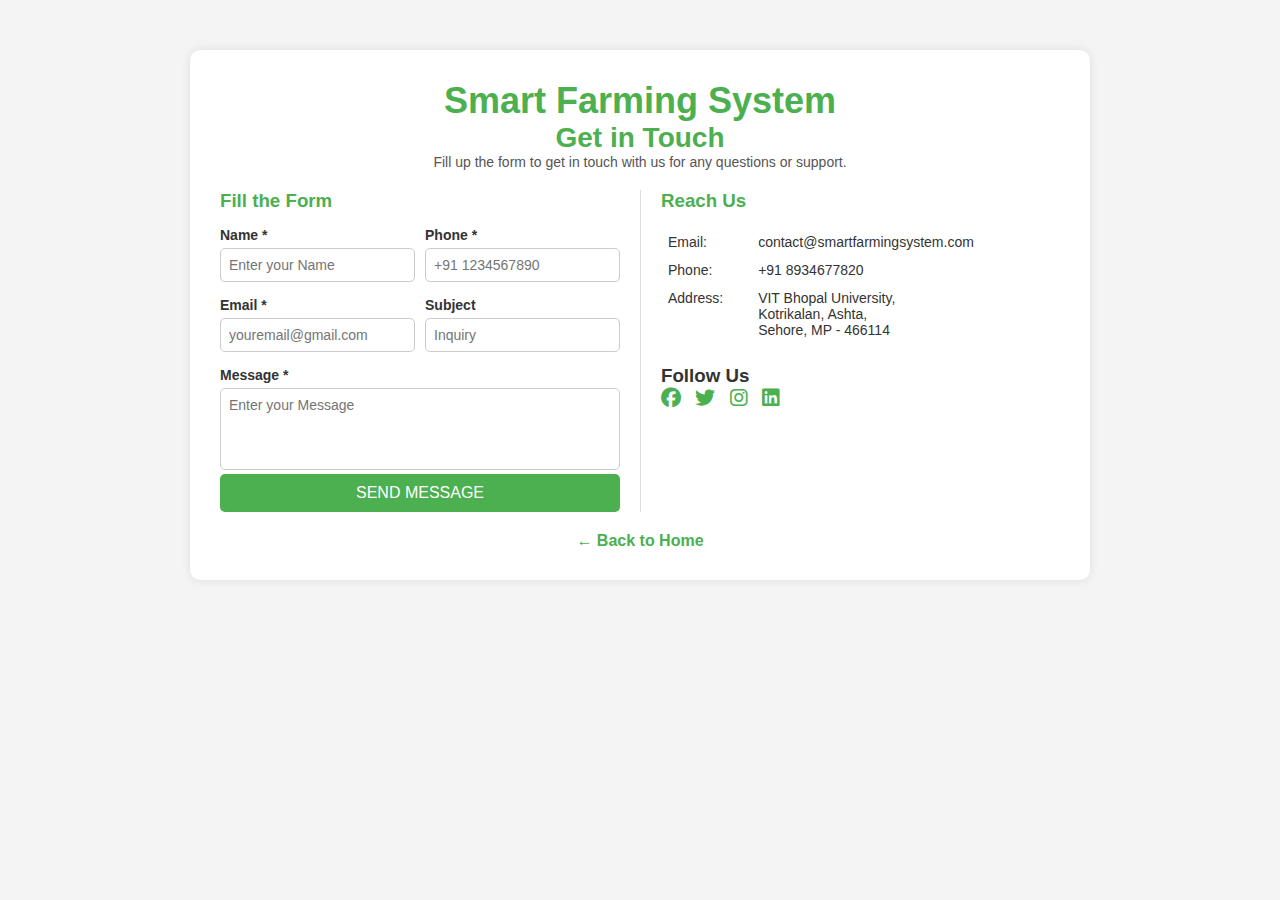
<file: contactus/index.html>
<!DOCTYPE html>
<html lang="en">
<head>
    <!-- Meta tags -->
    <meta charset="UTF-8">
    <meta name="viewport" content="width=device-width, initial-scale=1.0, maximum-scale=1.0, user-scalable=no">
    <meta name="description" content="Contact Smart Farming System - Get in touch with our team for any questions or support regarding smart farming solutions.">
    <meta name="keywords" content="contact, farming, agriculture, smart farming, support">
    <meta name="author" content="Team Smart Farming System">
    <!-- Title -->
    <title>Contact Us - Smart Farming System</title>
    <!-- Link to CSS file -->
    <link rel="stylesheet" href="https://cdnjs.cloudflare.com/ajax/libs/font-awesome/6.4.0/css/all.min.css">
    <link rel="icon" href="../assets/favicon.ico" type="image/x-icon">
    <style>
        /* Reset and General Styles */
* {
    margin: 0;
    padding: 0;
    box-sizing: border-box;
    font-family: Arial, sans-serif;
}

body {
    background: #f4f4f4;
    color: #333;
}

/* Container */
.container {
    max-width: 900px;
    margin: 50px auto;
    background: white;
    padding: 30px;
    border-radius: 10px;
    box-shadow: 0 0 10px rgba(0, 0, 0, 0.1);
}

/* Header Section */
.header-section {
    text-align: center;
    margin-bottom: 20px;
}

.header-section h1 {
    color: #4CAF50;
    font-size: 36px;
}

.header-section h2 {
    color: #4CAF50;
    font-size: 28px;
}

.header-section p {
    color: #555;
    font-size: 14px;
}

/* Contact Box */
.contact-box {
    display: flex;
    flex-wrap: wrap;
    justify-content: space-between;
}

/* Left Side - Form */
.container-left {
    flex: 1;
    min-width: 50%;
    padding-right: 20px;
}

.container-left h3 {
    color: #4CAF50;
    margin-bottom: 15px;
}

.input-row {
    display: flex;
    gap: 10px;
}

.input-group {
    flex: 1;
    margin-bottom: 15px;
}

label {
    display: block;
    font-size: 14px;
    font-weight: bold;
    margin-bottom: 5px;
}

input, textarea {
    width: 100%;
    padding: 8px;
    border: 1px solid #ccc;
    border-radius: 5px;
    font-size: 14px;
}

textarea {
    resize: none;
}

button {
    background: #4CAF50;
    color: white;
    padding: 10px;
    border: none;
    border-radius: 5px;
    font-size: 16px;
    cursor: pointer;
    width: 100%;
}

button:hover {
    background: #45a049;
}

/* Right Side - Contact Info */
.container-right {
    flex: 1;
    min-width: 40%;
    padding-left: 20px;
    border-left: 1px solid #ddd;
}

.contact-info h3 {
    color: #4CAF50;
    margin-bottom: 15px;
}

table {
    width: 100%;
    font-size: 14px;
}

table td {
    padding: 5px;
    vertical-align: top;
}

.social-container {
    margin-top: 20px;
}

.social-icons a {
    text-decoration: none;
    color: #4CAF50;
    font-size: 20px;
    margin-right: 10px;
}

.social-icons a:hover {
    color: #45a049;
}

/* Footer */
.footer-section {
    text-align: center;
    margin-top: 20px;
}

.back-home {
    text-decoration: none;
    color: #4CAF50;
    font-weight: bold;
}

.back-home:hover {
    text-decoration: underline;
}

/* Responsive Design */
@media (max-width: 768px) {
    .contact-box {
        flex-direction: column;
    }

    .container-left, .container-right {
        padding: 0;
        border-left: none;
    }

    .input-row {
        flex-direction: column;
    }
}

    </style>
</head>
<body>
    <!-- Main container -->
    <div class="container">
        <div class="header-section">
            <div class="logo-container">
                <h1>Smart Farming System</h1>
            </div>
            
            <h2>Get in Touch</h2>
            <p>Fill up the form to get in touch with us for any questions or support.</p>
        </div>

        <div class="content-section">
            <!-- Contact form section -->
            <div class="contact-box">
                <!-- Left side of the form -->
                <div class="container-left">
                    <h3>Fill the Form</h3>
                    <!-- Form -->
                    <form id="contactForm" onsubmit="return validateForm()">
                        <div class="input-row">
                            <div class="input-group">
                                <label for="name">Name <span class="required-field">*</span></label>
                                <input type="text" id="name" placeholder="Enter your Name" required>
                            </div>

                            <div class="input-group">
                                <label for="phone">Phone <span class="required-field">*</span></label>
                                <input type="tel" id="phone" placeholder="+91 1234567890" required>
                            </div>
                        </div>
                        
                        <!-- Input row for Email and Subject -->
                        <div class="input-row">
                            <div class="input-group">
                                <label for="email">Email <span class="required-field">*</span></label>
                                <input type="email" id="email" placeholder="youremail@gmail.com" required>
                            </div>

                            <div class="input-group">
                                <label for="subject">Subject</label>
                                <input type="text" id="subject" placeholder="Inquiry">
                            </div>                       
                        </div>

                        <!-- Label for Message textarea -->
                        <label for="message">Message <span class="required-field">*</span></label>
                        <textarea rows="4" id="message" placeholder="Enter your Message" required></textarea>
                        <button type="submit">SEND MESSAGE</button>
                    </form>
                </div>
                <!-- Right side with contact information -->
                <div class="container-right">
                    <div class="contact-right-content">
                        <div class="contact-info">
                            <h3>Reach Us</h3>
                            <!-- Table for contact information -->
                            <table>
                                <tr>
                                    <td>Email:</td>
                                    <td>contact@smartfarmingsystem.com</td>
                                </tr>

                                <tr>
                                    <td>Phone:</td>
                                    <td>+91 8934677820</td> 
                                </tr>

                                <tr>
                                    <td>Address:</td>
                                    <td>VIT Bhopal University, <br>
                                        Kotrikalan, Ashta, <br>
                                        Sehore, MP - 466114</td>
                                </tr>
                            </table>
                        </div>
                        
                        <div class="social-container">
                            <h3>Follow Us</h3>
                            <div class="social-icons">
                                <a href="#"><i class="fab fa-facebook"></i></a>
                                <a href="#"><i class="fab fa-twitter"></i></a>
                                <a href="#"><i class="fab fa-instagram"></i></a>
                                <a href="#"><i class="fab fa-linkedin"></i></a>
                            </div>
                        </div>
                    </div>
                </div>
            </div>
        </div>
        
        <div class="footer-section">
            <a href="../index.html" class="back-home">← Back to Home</a>
        </div>
    </div>

    <!-- JavaScript -->
    <script>
        // Form validation
        function validateForm() {
            const name = document.getElementById('name').value;
            const phone = document.getElementById('phone').value;
            const email = document.getElementById('email').value;
            const message = document.getElementById('message').value;
            
            // Simple validation
            if (name.trim() === '' || phone.trim() === '' || email.trim() === '' || message.trim() === '') {
                alert('Please fill all required fields');
                return false;
            }
            
            // Phone validation - simple check for numeric and length
            const phoneRegex = /^[+]?[\d\s-]{10,15}$/;
            if (!phoneRegex.test(phone)) {
                alert('Please enter a valid phone number');
                return false;
            }
            
            // Email validation
            const emailRegex = /^[^\s@]+@[^\s@]+\.[^\s@]+$/;
            if (!emailRegex.test(email)) {
                alert('Please enter a valid email address');
                return false;
            }
            
            // If all validations pass
            alert('Thank you for your message! We will get back to you soon.');
            return true;
        }
    </script>
</body>
</html>
</file>
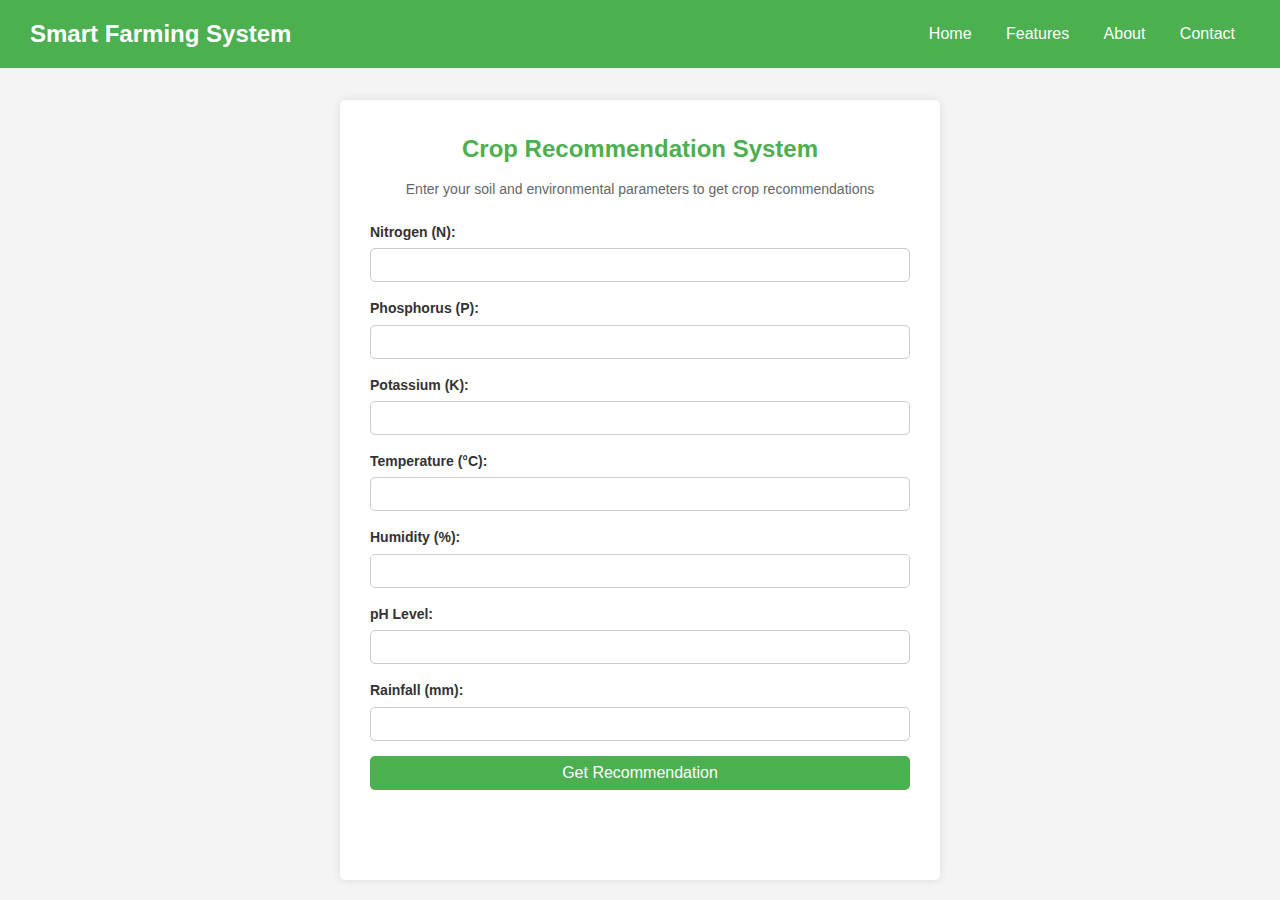
<file: crop_prediction/index.html>
<!DOCTYPE html>
<html lang="en">
<head>
    <meta charset="UTF-8">
    <meta name="viewport" content="width=device-width, initial-scale=1.0">
    <title>Crop Recommendation</title>
    <link rel="stylesheet" href="https://cdnjs.cloudflare.com/ajax/libs/font-awesome/6.4.0/css/all.min.css">
    <link rel="stylesheet" href="style.css">
</head>
<body>
    <header class="header">
        <div class="logo">
          <h1>Smart Farming System</h1>
        </div>
        <nav class="navbar">
          <a href="../index.html">Home</a>
          <a href="../index.html#features">Features</a>
          <a href="../index.html#about">About</a>
          <a href="../contactus/index.html">Contact</a>
        </nav>
        <div class="fas fa-bars" id="menu-btn"></div>
    </header>

    <div class="main">
        <div class="container">
            <h2>Crop Recommendation System</h2>
            <p>Enter your soil and environmental parameters to get crop recommendations</p>

            <form id="cropForm" class="input-form">
                <div class="form-group">
                    <label for="nitrogen">Nitrogen (N):</label>
                    <input type="number" id="nitrogen" name="nitrogen" required step="0.01" min="0" max="140">
                </div>

                <div class="form-group">
                    <label for="phosphorus">Phosphorus (P):</label>
                    <input type="number" id="phosphorus" name="phosphorus" required step="0.01" min="0" max="140">
                </div>

                <div class="form-group">
                    <label for="potassium">Potassium (K):</label>
                    <input type="number" id="potassium" name="potassium" required step="0.01" min="0" max="200">
                </div>

                <div class="form-group">
                    <label for="temperature">Temperature (°C):</label>
                    <input type="number" id="temperature" name="temperature" required step="0.01" min="0" max="40">
                </div>

                <div class="form-group">
                    <label for="humidity">Humidity (%):</label>
                    <input type="number" id="humidity" name="humidity" required step="0.01" min="0" max="100">
                </div>

                <div class="form-group">
                    <label for="ph">pH Level:</label>
                    <input type="number" id="ph" name="ph" required step="0.01" min="0" max="14">
                </div>

                <div class="form-group">
                    <label for="rainfall">Rainfall (mm):</label>
                    <input type="number" id="rainfall" name="rainfall" required step="0.01" min="0" max="300">
                </div>

                <button type="submit" class="submit-btn">Get Recommendation</button>
            </form>

            <div id="result-container" class="result-container">
                <div id="recommendations"></div>
                
                <div class="reference-table">
                    <h4>Crop Requirements Reference</h4>
                    <div class="table-container">
                        <table id="crop-table">
                            <thead>
                                <tr>
                                    <th>Crop</th>
                                    <th>N</th>
                                    <th>P</th>
                                    <th>K</th>
                                    <th>Temp (°C)</th>
                                    <th>Humidity (%)</th>
                                    <th>pH</th>
                                    <th>Rainfall (mm)</th>
                                </tr>
                            </thead>
                            <tbody>
                                <!-- Table data will be populated by JavaScript -->
                            </tbody>
                        </table>
                    </div>
                </div>
            </div>
        </div>
    </div>

    <script src="script.js"></script>
</body>
</html>
</file>
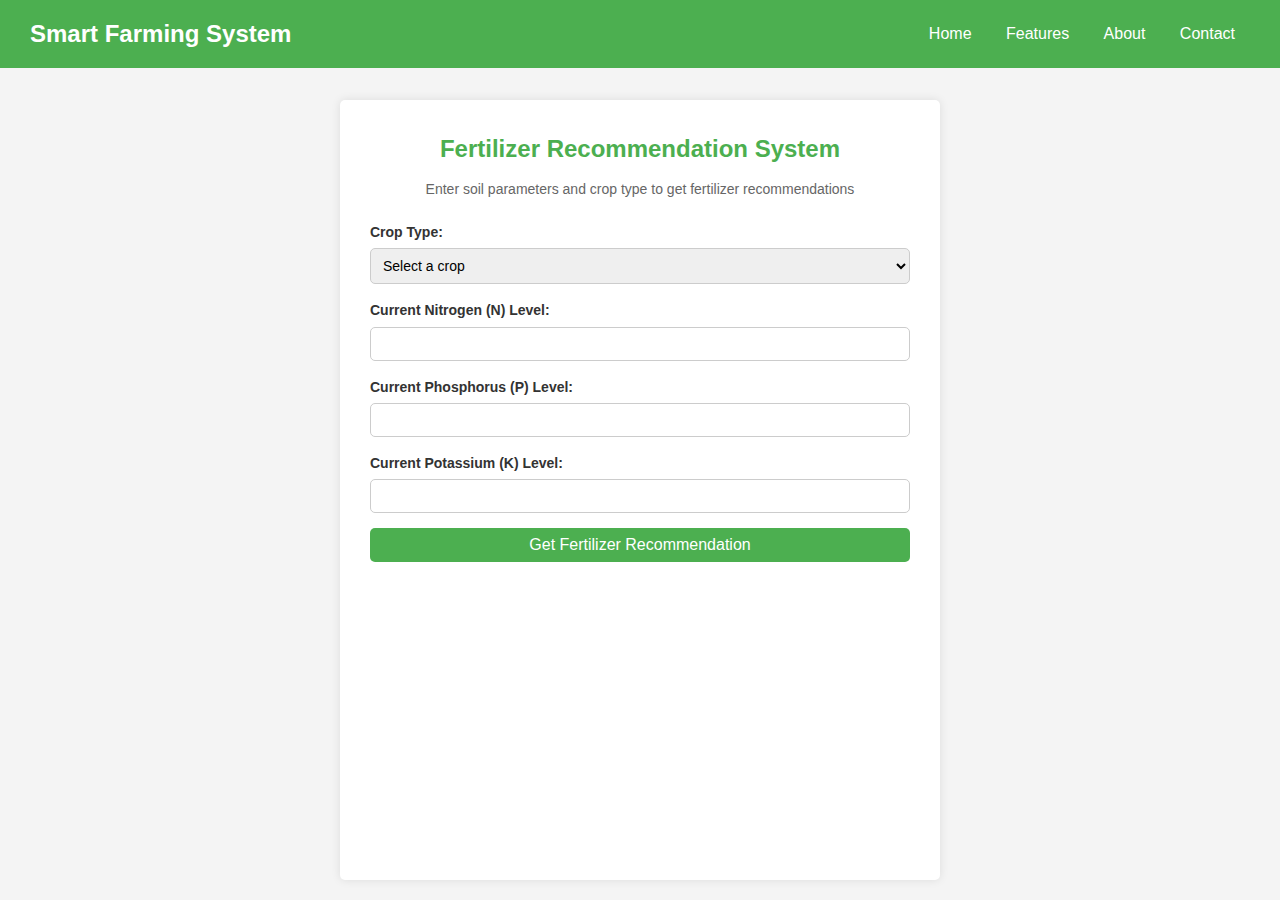
<file: fertilizer_recommendation/index.html>
<!DOCTYPE html>
<html lang="en">
<head>
    <meta charset="UTF-8">
    <meta name="viewport" content="width=device-width, initial-scale=1.0">
    <title>Fertilizer Recommendation</title>
    <link rel="stylesheet" href="https://cdnjs.cloudflare.com/ajax/libs/font-awesome/6.4.0/css/all.min.css">
    <link rel="stylesheet" href="style.css">
</head>
<body>
    <header class="header">
        <div class="logo">
          <h1>Smart Farming System</h1>
        </div>
        <nav class="navbar">
          <a href="../index.html">Home</a>
          <a href="../index.html#features">Features</a>
          <a href="../index.html#about">About</a>
          <a href="../contactus/index.html">Contact</a>
        </nav>
        <div class="fas fa-bars" id="menu-btn"></div>
    </header>

    <div class="main">
        <div class="container">
            <h2>Fertilizer Recommendation System</h2>
            <p>Enter soil parameters and crop type to get fertilizer recommendations</p>

            <form id="fertilizerForm" class="input-form">
                <div class="form-group">
                    <label for="cropType">Crop Type:</label>
                    <select id="cropType" name="cropType" required>
                        <option value="">Select a crop</option>
                        <option value="Apple">Apple</option>
                        <option value="Banana">Banana</option>
                        <option value="Coconut">Coconut</option>
                        <option value="Coffee">Coffee</option>
                        <option value="Cotton">Cotton</option>
                        <option value="Grapes">Grapes</option>
                        <option value="Maize">Maize</option>
                        <option value="Mango">Mango</option>
                        <option value="Orange">Orange</option>
                        <option value="Rice">Rice</option>
                    </select>
                </div>

                <div class="form-group">
                    <label for="nitrogen">Current Nitrogen (N) Level:</label>
                    <input type="number" id="nitrogen" name="nitrogen" required step="0.01" min="0" max="140">
                </div>

                <div class="form-group">
                    <label for="phosphorus">Current Phosphorus (P) Level:</label>
                    <input type="number" id="phosphorus" name="phosphorus" required step="0.01" min="0" max="140">
                </div>

                <div class="form-group">
                    <label for="potassium">Current Potassium (K) Level:</label>
                    <input type="number" id="potassium" name="potassium" required step="0.01" min="0" max="200">
                </div>

                <button type="submit" class="submit-btn">Get Fertilizer Recommendation</button>
            </form>

            <div id="result-container" class="result-container">
                <div id="recommendations"></div>
                
                <div class="reference-table">
                    <h4>Optimal Nutrient Levels</h4>
                    <div class="table-container">
                        <table id="nutrient-table">
                            <thead>
                                <tr>
                                    <th>Crop</th>
                                    <th>Required N</th>
                                    <th>Required P</th>
                                    <th>Required K</th>
                                </tr>
                            </thead>
                            <tbody>
                                <!-- Table data will be populated by JavaScript -->
                            </tbody>
                        </table>
                    </div>
                </div>
            </div>
        </div>
    </div>

    <script src="script.js"></script>
</body>
</html>
</file>
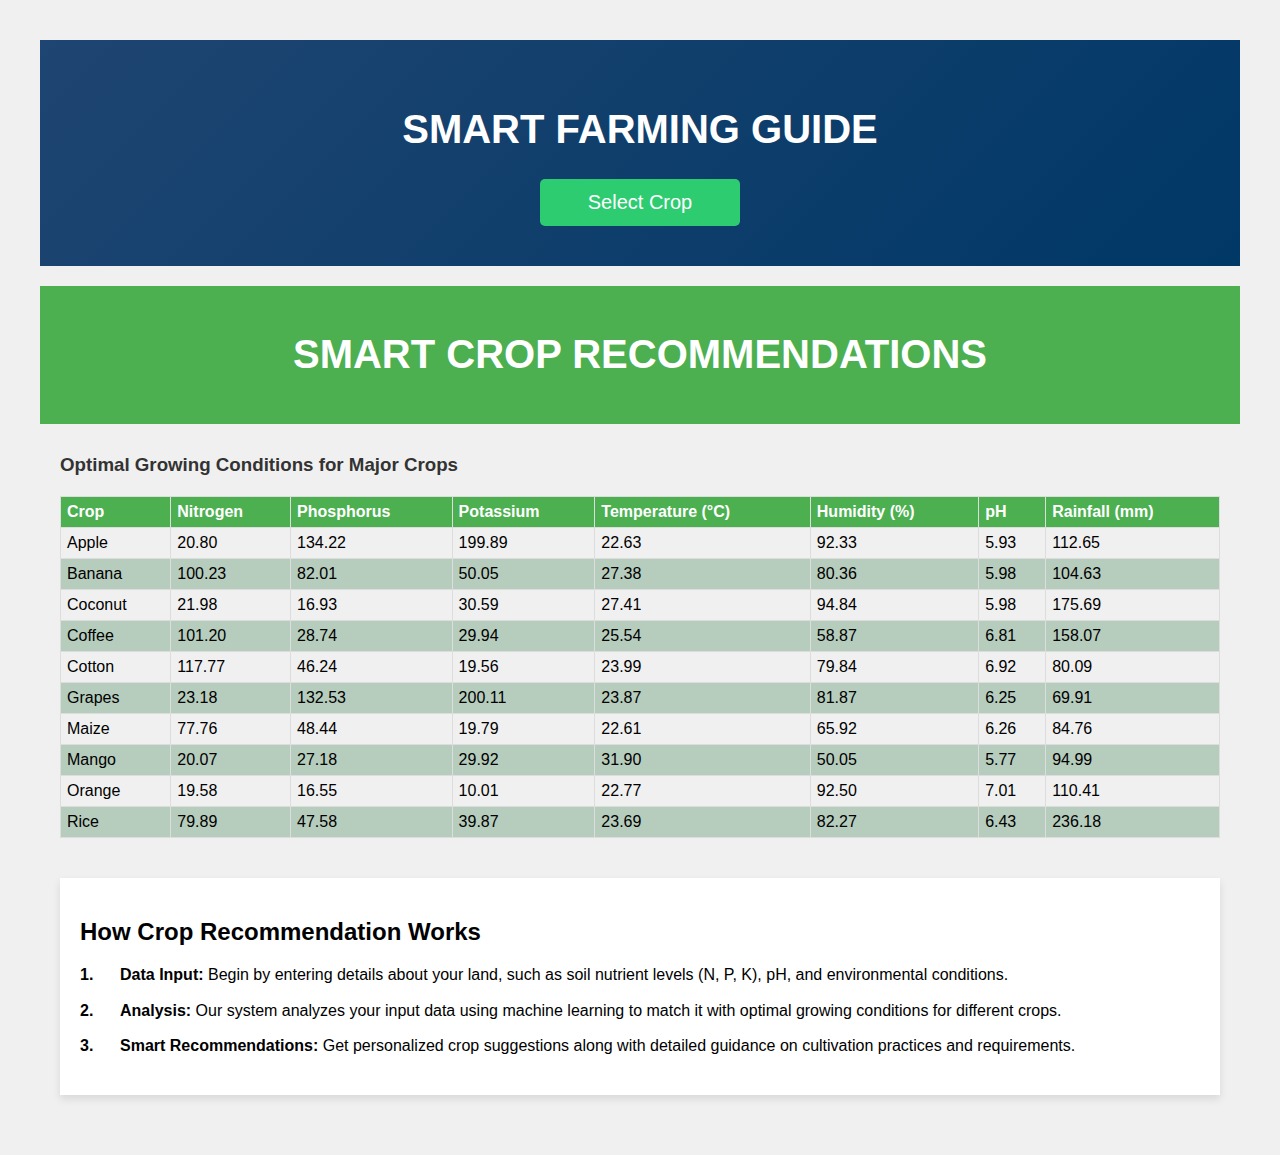
<file: smart_guidance/index.html>
<!DOCTYPE html>
<html lang="en">
  <head>
    <meta charset="UTF-8" />
    <meta name="viewport" content="width=device-width, initial-scale=1.0" />
    <title>Smart Farming Guide</title>
    <link rel="stylesheet" href="styles.css" />
  </head>

  <body>
    <div class="container">
      <header class="hero">
        <h1>SMART FARMING GUIDE</h1>
        <div class="dropdown">
          <button class="dropbtn" onclick="toggleDropdown()">
            Select Crop
          </button>
          <div id="dropdownContent" class="dropdown-content">
            <a href="#" onclick="showCrop('apple')">Apple</a>
            <a href="#" onclick="showCrop('banana')">Banana</a>
            <a href="#" onclick="showCrop('coconut')">Coconut</a>
            <a href="#" onclick="showCrop('coffee')">Coffee</a>
            <a href="#" onclick="showCrop('cotton')">Cotton</a>
            <a href="#" onclick="showCrop('grapes')">Grapes</a>
            <a href="#" onclick="showCrop('maize')">Maize</a>
            <a href="#" onclick="showCrop('mango')">Mango</a>
            <a href="#" onclick="showCrop('orange')">Orange</a>
            <a href="#" onclick="showCrop('rice')">Rice</a>
          </div>
        </div>
      </header>
      <div id="cropInfo" class="crop-info">
        <!-- Crop information will be displayed here -->
      </div>
    </div>

    <header>
      <h1>SMART CROP RECOMMENDATIONS</h1>
    </header>
    <main>
      <section id="crops-table">
        <h3>Optimal Growing Conditions for Major Crops</h3>
        <table id="crop-table">
          <thead>
            <tr>
              <th>Crop</th>
              <th>Nitrogen</th>
              <th>Phosphorus</th>
              <th>Potassium</th>
              <th>Temperature (°C)</th>
              <th>Humidity (%)</th>
              <th>pH</th>
              <th>Rainfall (mm)</th>
            </tr>
          </thead>
          <tbody>
            <!-- Table rows will be inserted here by JavaScript -->
          </tbody>
        </table>
      </section>
    </main>

    <section id="crop-recommendation-how-it-works">
      <h2>How Crop Recommendation Works</h2>
      <ol>
        <li>
          <strong>Data Input:</strong> Begin by entering details about your
          land, such as soil nutrient levels (N, P, K), pH, and environmental conditions.
        </li>
        <li>
          <strong>Analysis:</strong> Our system analyzes your input data using 
          machine learning to match it with optimal growing conditions for different crops.
        </li>
        <li>
          <strong>Smart Recommendations:</strong> Get personalized crop suggestions
          along with detailed guidance on cultivation practices and requirements.
        </li>
      </ol>
    </section>

    <script src="script.js"></script>
  </body>
</html>
</file>
<file: crop_prediction/style.css>
:root {
    --primary: #4CAF50;
    --primary-dark: #45a049;
    --text-dark: #333;
    --text-light: #666;
    --bg-light: #f4f4f4;
    --bg-white: #fff;
    --shadow: 0 0 10px rgba(0, 0, 0, 0.1);
    --border: 1px solid #ccc;
    --radius: 5px;
    --spacing: 15px;
}

/* Base Styles */
* {
    margin: 0;
    padding: 0;
    box-sizing: border-box;
    font-family: Arial, sans-serif;
}

body {
    background: var(--bg-light);
    color: var(--text-dark);
    line-height: 1.6;
}

/* Layout Components */
.header {
    background: var(--primary);
    color: var(--bg-white);
    display: flex;
    justify-content: space-between;
    align-items: center;
    padding: var(--spacing) 30px;
    position: fixed;
    width: 100%;
    top: 0;
    left: 0;
    z-index: 1000;
}

.logo h1 {
    font-size: 24px;
}

.navbar a {
    color: var(--bg-white);
    text-decoration: none;
    margin: 0 var(--spacing);
    font-size: 16px;
}

.navbar a:hover {
    text-decoration: underline;
}

#menu-btn {
    font-size: 24px;
    cursor: pointer;
    display: none;
}

/* Main Content */
.main {
    margin-top: 80px;
    padding: 20px;
    display: flex;
    justify-content: center;
    min-height: calc(100vh - 80px);
}

.container {
    background: var(--bg-white);
    padding: 30px;
    width: 90%;
    max-width: 600px;
    border-radius: var(--radius);
    box-shadow: var(--shadow);
    text-align: center;
}

.container h2 {
    color: var(--primary);
    margin-bottom: 10px;
}

.container p {
    font-size: 14px;
    color: var(--text-light);
    margin-bottom: 20px;
}

/* Form Elements */
.form-group {
    margin-bottom: var(--spacing);
    text-align: left;
}

.form-group label {
    display: block;
    font-size: 14px;
    font-weight: bold;
    margin-bottom: 5px;
}

.form-group input,
.form-group select,
.submit-btn {
    width: 100%;
    padding: 8px;
    border-radius: var(--radius);
    font-size: 14px;
}

.form-group input,
.form-group select {
    border: var(--border);
}

.submit-btn {
    background: var(--primary);
    color: var(--bg-white);
    border: none;
    font-size: 16px;
    cursor: pointer;
    transition: background 0.3s ease;
}

.submit-btn:hover {
    background: var(--primary-dark);
}

/* Results Display */
.result-container {
    margin-top: 20px;
    padding: var(--spacing);
    background: #e8f5e9;
    border: 1px solid var(--primary);
    border-radius: var(--radius);
    display: none;
}

.result-container.show {
    display: block;
}

/* Responsive Design */
@media (max-width: 768px) {
    .header {
        flex-direction: column;
        text-align: center;
    }
    
    .navbar {
        margin-top: 10px;
    }

    .navbar a {
        display: block;
        margin: 5px 0;
    }

    #menu-btn {
        display: block;
    }

    .container {
        width: 100%;
        padding: var(--spacing);
    }
}

.recommendations-header {
    text-align: center;
    margin-bottom: 2rem;
}

.recommendations-subtitle {
    color: #666;
    margin-top: 0.5rem;
}

.crop-recommendation {
    background: #fff;
    border-radius: 10px;
    box-shadow: 0 2px 10px rgba(0, 0, 0, 0.1);
    margin-bottom: 2rem;
    overflow: hidden;
}

.recommendation-header {
    display: flex;
    align-items: center;
    padding: 1.5rem;
    background: #f8f9fa;
    border-bottom: 1px solid #eee;
}

.crop-rank {
    background: #1565c0;
    color: white;
    width: 40px;
    height: 40px;
    border-radius: 50%;
    display: flex;
    align-items: center;
    justify-content: center;
    font-weight: bold;
    margin-right: 1rem;
}

.crop-name {
    flex-grow: 1;
    margin: 0;
    font-size: 1.25rem;
}

.suitability-score {
    padding: 0.5rem 1rem;
    border-radius: 20px;
    font-weight: 500;
}

.excellent-score { background: #e3f2fd; color: #1565c0; }
.good-score { background: #e8f5e9; color: #2e7d32; }
.moderate-score { background: #fff3e0; color: #ef6c00; }
.poor-score { background: #ffebee; color: #c62828; }

.recommendation-details {
    padding: 1.5rem;
}

.optimal-conditions h5 {
    margin-top: 0;
    margin-bottom: 1rem;
    color: #333;
}

.conditions-grid {
    display: grid;
    grid-template-columns: repeat(auto-fit, minmax(200px, 1fr));
    gap: 1rem;
}

.condition-item {
    display: flex;
    justify-content: space-between;
    align-items: center;
    padding: 0.5rem;
    background: #f8f9fa;
    border-radius: 5px;
}

.condition-label {
    color: #666;
    font-weight: 500;
}

.condition-value {
    font-weight: bold;
    color: #333;
}

.reference-table {
    margin-top: 2rem;
    padding: 1.5rem;
    background: #fff;
    border-radius: 10px;
    box-shadow: 0 2px 10px rgba(0, 0, 0, 0.1);
}

.reference-table h4 {
    color: #1565c0;
    margin-bottom: 1rem;
    font-size: 1.2rem;
    text-align: center;
}

#crop-table {
    width: 100%;
    border-collapse: collapse;
    margin-top: 1rem;
    font-size: 0.9rem;
}

#crop-table th,
#crop-table td {
    padding: 0.75rem;
    text-align: center;
    border-bottom: 1px solid #eee;
}

#crop-table th {
    background: #f8f9fa;
    color: #333;
    font-weight: 600;
    position: sticky;
    top: 0;
}

#crop-table tbody tr:hover {
    background-color: #f5f5f5;
}

#crop-table td {
    color: #666;
}

.table-container {
    max-height: 400px;
    overflow-y: auto;
    margin-top: 1rem;
    border: 1px solid #eee;
    border-radius: 5px;
}

/* Responsive table */
@media (max-width: 768px) {
    .table-container {
        max-height: 300px;
        overflow-x: auto;
    }

    #crop-table {
        min-width: 800px;
    }
}
</file>
<file: fertilizer_recommendation/style.css>
:root {
    --primary: #4CAF50;
    --primary-dark: #45a049;
    --text-dark: #333;
    --text-light: #666;
    --bg-light: #f4f4f4;
    --bg-white: #fff;
    --shadow: 0 0 10px rgba(0, 0, 0, 0.1);
    --border: 1px solid #ccc;
    --radius: 5px;
    --spacing: 15px;
}

/* Base Styles */
* {
    margin: 0;
    padding: 0;
    box-sizing: border-box;
    font-family: Arial, sans-serif;
}

body {
    background: var(--bg-light);
    color: var(--text-dark);
    line-height: 1.6;
}

/* Layout Components */
.header {
    background: var(--primary);
    color: var(--bg-white);
    display: flex;
    justify-content: space-between;
    align-items: center;
    padding: var(--spacing) 30px;
    position: fixed;
    width: 100%;
    top: 0;
    left: 0;
    z-index: 1000;
}

.logo h1 {
    font-size: 24px;
}

.navbar a {
    color: var(--bg-white);
    text-decoration: none;
    margin: 0 var(--spacing);
    font-size: 16px;
}

.navbar a:hover {
    text-decoration: underline;
}

#menu-btn {
    font-size: 24px;
    cursor: pointer;
    display: none;
}

/* Main Content */
.main {
    margin-top: 80px;
    padding: 20px;
    display: flex;
    justify-content: center;
    min-height: calc(100vh - 80px);
}

.container {
    background: var(--bg-white);
    padding: 30px;
    width: 90%;
    max-width: 600px;
    border-radius: var(--radius);
    box-shadow: var(--shadow);
    text-align: center;
}

.container h2 {
    color: var(--primary);
    margin-bottom: 10px;
}

.container p {
    font-size: 14px;
    color: var(--text-light);
    margin-bottom: 20px;
}

/* Form Elements */
.form-group {
    margin-bottom: var(--spacing);
    text-align: left;
}

.form-group label {
    display: block;
    font-size: 14px;
    font-weight: bold;
    margin-bottom: 5px;
}

.form-group input,
.form-group select,
.submit-btn {
    width: 100%;
    padding: 8px;
    border-radius: var(--radius);
    font-size: 14px;
}

.form-group input,
.form-group select {
    border: var(--border);
}

.submit-btn {
    background: var(--primary);
    color: var(--bg-white);
    border: none;
    font-size: 16px;
    cursor: pointer;
    transition: background 0.3s ease;
}

.submit-btn:hover {
    background: var(--primary-dark);
}

/* Results Display */
.result-container {
    margin-top: 20px;
    padding: var(--spacing);
    background: #e8f5e9;
    border: 1px solid var(--primary);
    border-radius: var(--radius);
    display: none;
}

.result-container.show {
    display: block;
}

.fertilizer-details {
    margin-top: var(--spacing);
    padding: var(--spacing);
    background: var(--bg-white);
    border-radius: var(--radius);
}

/* Responsive Design */
@media (max-width: 768px) {
    .header {
        flex-direction: column;
        text-align: center;
    }
    
    .navbar {
        margin-top: 10px;
    }

    .navbar a {
        display: block;
        margin: 5px 0;
    }

    #menu-btn {
        display: block;
    }

    .container {
        width: 100%;
        padding: var(--spacing);
    }
}

.recommendations-header {
    text-align: center;
    margin-bottom: 2rem;
}

.recommendations-subtitle {
    color: #666;
    margin-top: 0.5rem;
}

.success-message {
    display: flex;
    align-items: center;
    justify-content: center;
    padding: 2rem;
    background: #e8f5e9;
    border-radius: 10px;
    margin: 2rem 0;
}

.success-message i {
    color: #2e7d32;
    font-size: 2rem;
    margin-right: 1rem;
}

.fertilizer-recommendation {
    background: #fff;
    border-radius: 10px;
    box-shadow: 0 2px 10px rgba(0, 0, 0, 0.1);
    margin-bottom: 2rem;
    overflow: hidden;
}

.nutrient-header {
    display: flex;
    align-items: center;
    justify-content: space-between;
    padding: 1.5rem;
    border-bottom: 1px solid #eee;
}

.nutrient-header h4 {
    margin: 0;
    font-size: 1.25rem;
}

.deficit-badge {
    padding: 0.5rem 1rem;
    border-radius: 20px;
    font-weight: 500;
}

.high-deficit {
    background: #ffebee;
}
.high-deficit .deficit-badge {
    background: #ef5350;
    color: white;
}

.medium-deficit {
    background: #fff3e0;
}
.medium-deficit .deficit-badge {
    background: #ff9800;
    color: white;
}

.low-deficit {
    background: #e8f5e9;
}
.low-deficit .deficit-badge {
    background: #4caf50;
    color: white;
}

.fertilizer-options {
    padding: 1.5rem;
    border-bottom: 1px solid #eee;
}

.fertilizer-options h5 {
    margin-top: 0;
    margin-bottom: 1rem;
    color: #333;
}

.options-grid {
    display: grid;
    grid-template-columns: repeat(auto-fit, minmax(250px, 1fr));
    gap: 1rem;
}

.fertilizer-option {
    display: flex;
    align-items: center;
    padding: 1rem;
    background: #f8f9fa;
    border-radius: 5px;
}

.fertilizer-option i {
    margin-right: 1rem;
    color: #1565c0;
}

.application-notes {
    padding: 1.5rem;
    background: #fafafa;
}

.application-notes h5 {
    margin-top: 0;
    margin-bottom: 1rem;
    color: #333;
}

.application-notes ul {
    margin: 0;
    padding-left: 1.5rem;
}

.application-notes li {
    margin-bottom: 0.5rem;
    color: #666;
}

.reference-table {
    margin-top: 2rem;
    padding: 1.5rem;
    background: #fff;
    border-radius: 10px;
    box-shadow: 0 2px 10px rgba(0, 0, 0, 0.1);
}

.reference-table h4 {
    color: #1565c0;
    margin-bottom: 1rem;
    font-size: 1.2rem;
    text-align: center;
}

#nutrient-table {
    width: 100%;
    border-collapse: collapse;
    margin-top: 1rem;
    font-size: 0.9rem;
}

#nutrient-table th,
#nutrient-table td {
    padding: 0.75rem;
    text-align: center;
    border-bottom: 1px solid #eee;
}

#nutrient-table th {
    background: #f8f9fa;
    color: #333;
    font-weight: 600;
    position: sticky;
    top: 0;
}

#nutrient-table tbody tr:hover {
    background-color: #f5f5f5;
}

#nutrient-table td {
    color: #666;
}

.table-container {
    max-height: 400px;
    overflow-y: auto;
    margin-top: 1rem;
    border: 1px solid #eee;
    border-radius: 5px;
}

/* Responsive table */
@media (max-width: 768px) {
    .table-container {
        max-height: 300px;
        overflow-x: auto;
    }

    #nutrient-table {
        min-width: 600px;
    }
}
</file>
<file: smart_guidance/styles.css>
body,
html {
  margin: 10px;
  border: 10px;
  padding: 10px;
  font-family: "Segoe UI", Tahoma, Geneva, Verdana, sans-serif;
  background-color: #f0f0f0;
}

header {
  background-color: #4caf50;
  color: white;
  padding: 20px;
  text-align: center;
}



@media (min-width: 481px) and (max-width: 767px) {
  header h1 {
    font-size: 1.2rem;
  }

}

@media (min-width: 320px) and (max-width: 480px) {
  header h1 {
    font-size: 1.2rem;
  }

}



main {
  padding: 20px;
}

h1,
h2,
h3 {
  color: #333;
}

#model-intro,
#explore-crops {
  background-color: white;
  margin-bottom: 20px;
  padding: 20px;
  box-shadow: 0 2px 4px rgba(0, 0, 0, 0.1);
}

table {
  width: 100%;
  border-collapse: collapse;
  margin-top: 20px;
}

th,
td {
  border: 1px solid #ddd;
  text-align: left;
  padding: 8px;
}

th {
  background-color: #4caf50;
  color: white;
}

tr:nth-child(even) {
  background-color: #b6ccbc;
}

#crop-recommendation-how-it-works {
  background-color: #fff;
  margin-top: 20px;
  margin-bottom: 20px;
  margin-left: 20px;
  margin-right: 20px;
  padding: 20px;
  box-shadow: 0 4px 8px rgba(0, 0, 0, 0.1);
}

#crop-recommendation-how-it-works h2 {
  color: #000000;
  margin-bottom: 16px;
}

#crop-recommendation-how-it-works ol {
  counter-reset: list-counter;
  list-style: none;
  padding-left: 0;
}

#crop-recommendation-how-it-works ol li {
  counter-increment: list-counter;
  padding-left: 40px;
  position: relative;
  margin-bottom: 10px;
  line-height: 1.6;
}

#crop-recommendation-how-it-works ol li::before {
  content: counter(list-counter) ".";
  position: absolute;
  left: 0;
  top: 0;
  font-weight: bold;
  color: #000000;
}

#smart-disease-detection,
#about-project {
  background-color: white;
  margin-top: 20px;
  margin-bottom: 20px;
  margin-left: 20px;
  margin-right: 20px;
  padding: 20px;
  box-shadow: 0 2px 4px rgba(0, 0, 0, 0.1);
}


#smart-disease-detection ol li {
  counter-increment: list-counter;
  margin-bottom: 10px;
}

#smart-disease-detection h2,
#about-project h2 {
  color: #000000;
}

#smart-disease-detection ol,
#smart-disease-detection ul,
#about-project ul {
  list-style-position: inside;
  padding-left: 0;
}

/* Base styles - already provided above, apply for all devices */

/* Mobile-specific styles */
@media screen and (max-width: 768px) {

  /* Base styles - apply for all devices */
  body,
  html {
    margin: 0;
    padding: 0;
    font-family: "Segoe UI", Tahoma, Geneva, Verdana, sans-serif;
    background-color: #f0f0f0;
  }

  header {
    background-color: #4caf50;
    color: white;
    padding: 20px;
    text-align: center;
  }

  main {
    padding: 15px;
  }

  h1,
  h2,
  h3 {
    color: #333;
  }

  section {
    background-color: white;
    margin: 10px;
    padding: 20px;
    box-shadow: 0 2px 4px rgba(0, 0, 0, 0.1);
  }

  table {
    width: 100%;
    border-collapse: collapse;
    margin-top: 20px;
  }

  th,
  td {
    border: 1px solid #ddd;
    text-align: left;
    padding: 8px;
  }

  th {
    background-color: #4caf50;
    color: white;
  }

  tr:nth-child(even) {
    background-color: #b6ccbc;
  }

  button {
    background-color: #4caf50;
    color: white;
    border: none;
    padding: 10px 20px;
    border-radius: 5px;
    cursor: pointer;
    font-size: 16px;
    margin-top: 20px;
  }

  button:hover {
    background-color: #45a049;
  }
}

/* Mobile-specific styles */
@media screen and (max-width: 768px) {

  header,
  main,
  section,
  button {
    padding: 10px;
  }

  h1,
  h2,
  h3 {
    font-size: 20px;
    /* Adjust heading sizes for better readability */
  }

  /* Base styles for table - apply for all devices */
  table {
    width: 100%;
    border-collapse: collapse;
    margin-top: 20px;
  }

  th,
  td {
    border: 1px solid #ddd;
    text-align: left;
    padding: 8px;
  }

  th {
    background-color: #4caf50;
    color: white;
  }

  tr:nth-child(even) {
    background-color: #f2f2f2;
  }
}

/* Mobile-specific styles */
@media screen and (max-width: 768px) {
  table {
    display: block;
    overflow-x: auto;
    /* Allows table to scroll horizontally on small screens */
  }

  th,
  td {
    padding: 10px 5px;
    /* Reduces padding to fit content on smaller screens */
    font-size: 14px;
    /* Smaller font size for better readability */
  }

  th {
    font-size: 16px;
    /* Slightly larger font size for headers for emphasis */
  }
}

th,
td {
  padding: 6px;
  /* Smaller padding for table cells */
}

button {
  padding: 8px 16px;
  /* Smaller padding for buttons */
  font-size: 14px;
  /* Smaller font size for button text */
}
























.hero {
  text-align: center;
  background: linear-gradient(135deg, #1f4572, #003866);
  padding: 40px;
  /* border-radius: 8px; */
  margin-bottom: 20px;
}

h1 {
  font-size: 2.5rem;
  color: white;
}


@media (min-width: 481px) and (max-width: 767px) {
  .hero h1 {
    font-size: 1.2rem;
  }

}

@media (min-width: 320px) and (max-width: 480px) {
  .hero h1 {
    font-size: 1.2rem;
  }

}

h3 {
  margin: 10px 0;
}

p {
  margin-bottom: 20px;
}


.dropdown {
  position: relative;
  display: inline-block;
}

.dropbtn {
  background-color: #2ecc71;
  color: white;
  padding: 12px 20px;
  font-size: 20px;
  border: none;
  border-radius: 5px;
  width: 200px;
  cursor: pointer;
  transition: background-color 0.3s, transform 0.2s;
}

.dropbtn:hover {
  background-color: #27ae60;
  transform: translateY(-2px);
}

.dropdown-content {
  display: none;
  position: absolute;
  background-color: #fff;
  width: 200px;
  box-shadow: 0 2px 8px rgba(0, 0, 0, 0.2);
  z-index: 1;
  border-radius: 5px;
  opacity: 0;
  /* For transition effect */
  transition: opacity 0.3s ease;
}

.dropdown:hover .dropdown-content {
  display: block;
  opacity: 1;
  /* Fade-in effect */
}

.dropdown-content a {
  color: black;
  padding: 12px 16px;
  text-decoration: none;
  display: block;
  transition: background-color 0.3s, padding 0.3s;
}

.dropdown-content a:hover {
  background-color: #f1f1f1;
  padding-left: 20px;
  /* Subtle effect on hover */
}

@media (max-width: 600px) {
  .dropbtn {
    font-size: 18px;
    /* Responsive font size */
    padding: 10px 15px;
  }

  .dropdown-content {
    min-width: 150px;
    /* Adjust for smaller screens */
  }
}


.show {
  display: block;
}

.gallery {
  display: grid;
  grid-template-columns: repeat(auto-fill, minmax(300px, 1fr));
  gap: 20px;
}

.gallery-item {
  background: white;
  border-radius: 8px;
  box-shadow: 0 2px 10px rgba(0, 0, 0, 0.1);
  text-align: center;
  overflow: hidden;
  transition: transform 0.3s;
}

.gallery-item:hover {
  transform: scale(1.05);
}

.gallery-item img {
  width: 100%;
  height: auto;
}

.crop-info {
  padding: 20px;
  background: white;
  /* border-radius: 8px; */
  box-shadow: 0 2px 10px rgba(0, 0, 0, 0.1);
  display: none;
  /* Hidden by default */
  margin-top: 20px;
}



.footer {
  padding: 1rem;
  padding-top: 1rem;
  margin-top: 2rem;
  text-align: center;
  font-size: 2rem;
  font-weight: normal;
  color: #000;
  border-top: 0.1rem solid rgba(0, 0, 0, 0.1);
}

.footer-text {
  color: #000000;
  font-size: 18px;
  margin: 0;
}

@media (min-width: 481px) and (max-width: 767px) {
  .footer-text {
    font-size: 12px;
  }
}

@media (min-width: 320px) and (max-width: 480px) {
  .footer-text {
    font-size: 12px;
  }
}
</file>
